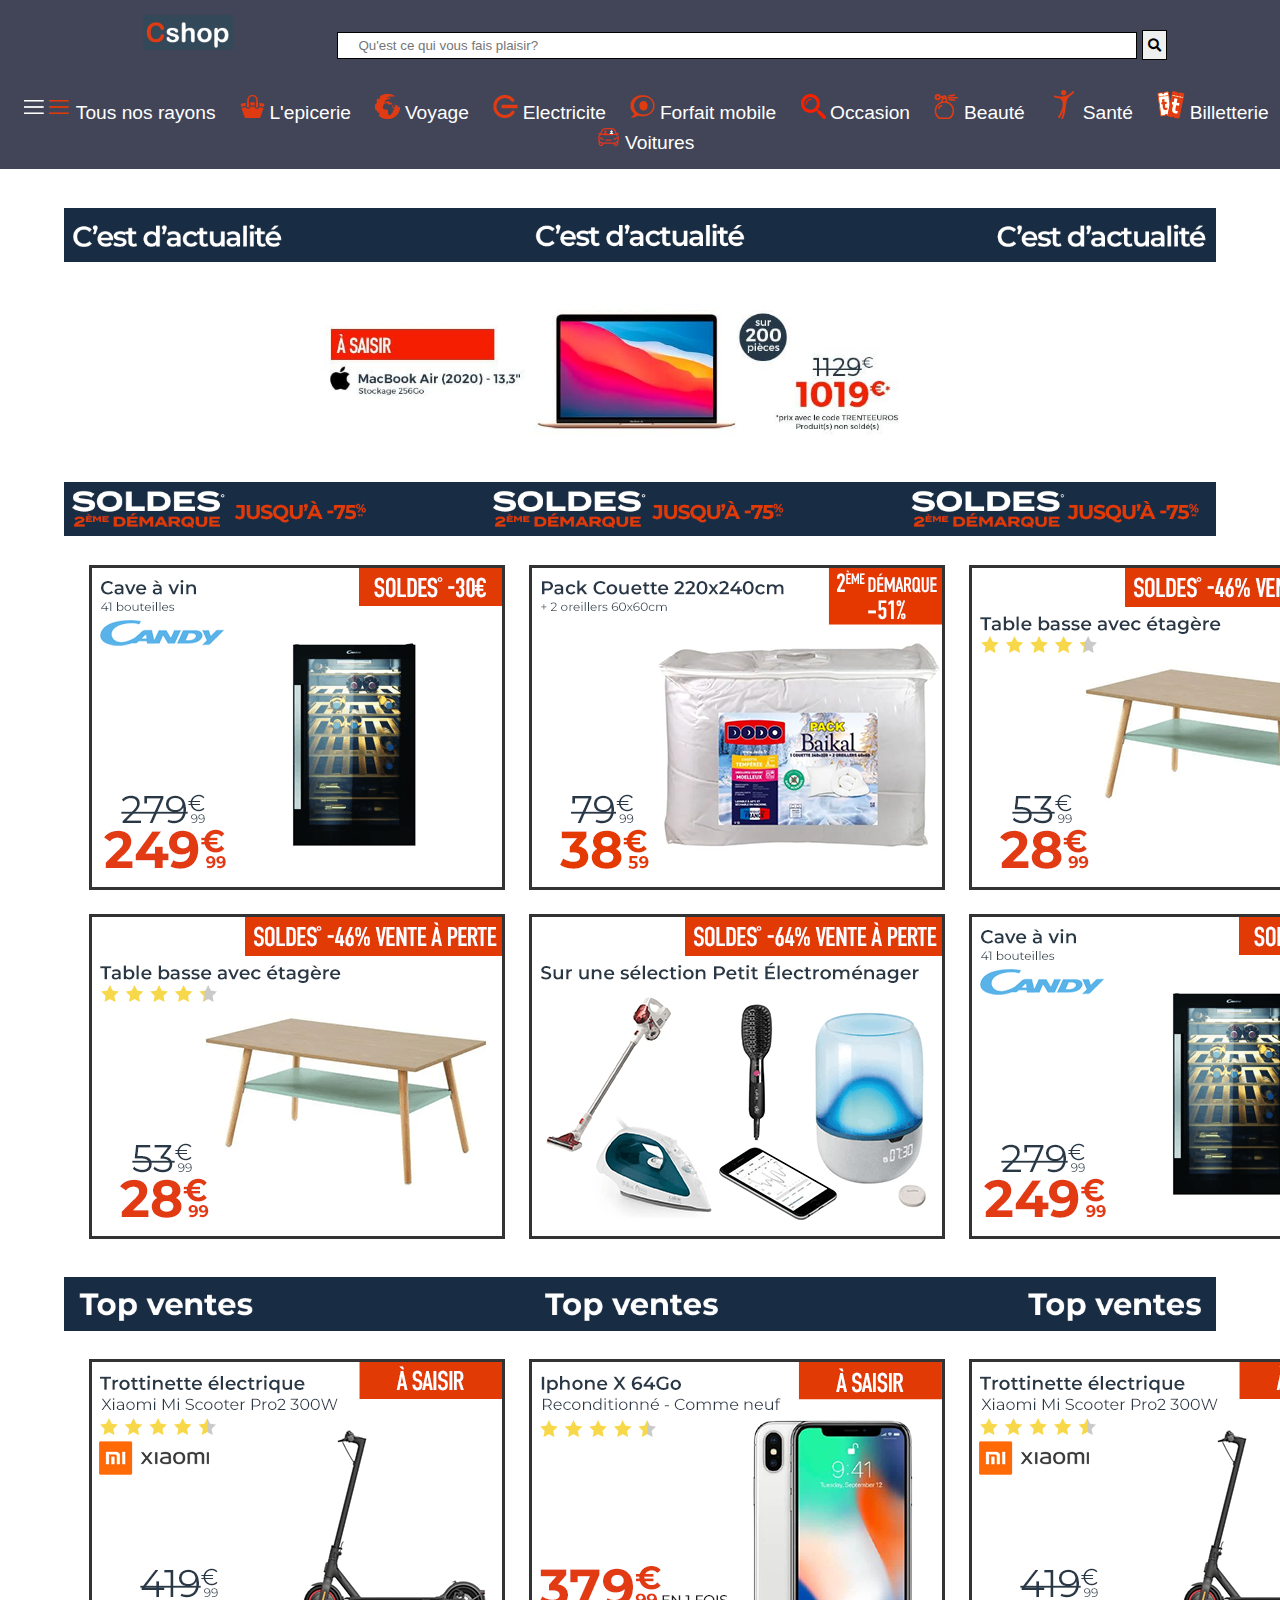
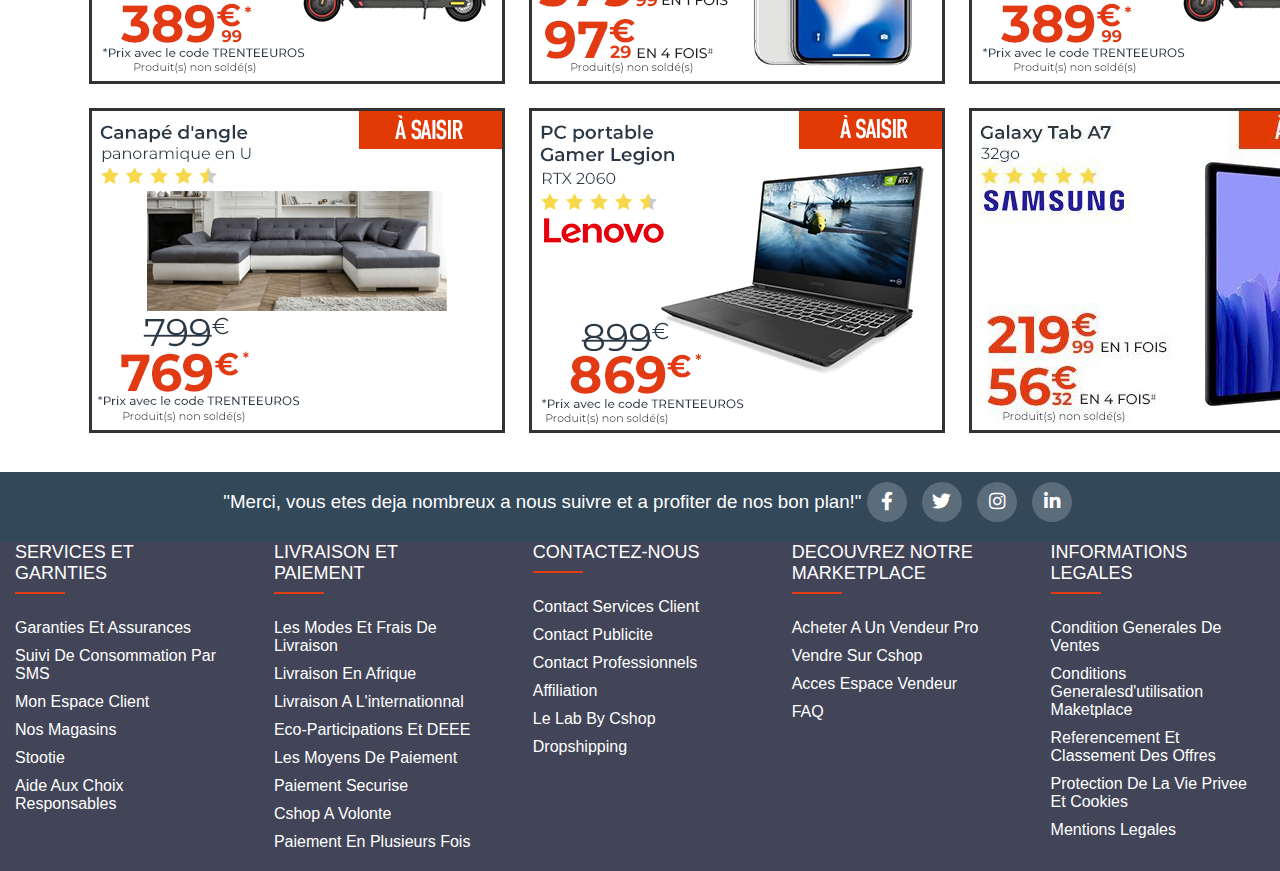
<file: index.html>
<!DOCTYPE html>
<html>
    <head>
        <meta charset="utf-8" />
        <link rel="icon" type="image/png" href="image/c..png" />
        <link rel="stylesheet" href="styles1.css" />
        <link rel="stylesheet" type="text/css" href="https://cdnjs.cloudflare.com/ajax/libs/font-awesome/5.15.1/css/all.min.css">
        <title></title>
    </head>
    <body>
        <div id="wrapper">
            <div id="main_page">
                <div class="headere">
                    <div class="recherche">
                        <img src="image/s..png">
                        <input type="search" id="search" placeholder="Qu'est ce qui vous fais plaisir?" >
                        <button type="submit"><i class="fa fa-search"></i></button>
                    </div>
                </div>
                <div class="clear"></div>
                <nav>
                    <ul>
                        <li><img src="image/burg.png"> <a href="index.html">Tous nos rayons</a></li>
                        <li><img src="image/courses.png"> <a href="epcerie.html">L'epicerie</a></li>
                        <li><img src="image/voyage.png"> <a href="voyage.html">Voyage</a></li>
                        <li><img src="image/elect.png"> <a href="#">Electricite</a></li>
                        <li><img src="image/mobile.png"> <a href="#">Forfait mobile</a></li>
                        <li><img src="image/occ.png"> <a href="#">Occasion</a></li>
                        <li><img src="image/beau.png"> <a href="#">Beauté</a></li>
                        <li><img src="image/sante.png"> <a href="#">Santé</a></li>
                        <li><img src="image/bil.png"> <a href="#">Billetterie</a></li>
                        <li><img src="image/voiture.png"> <a href="#">Voitures</a></li>
                    </ul>
                </nav>
                <div class="clear"></div>
                <div>

                </div>
                <div class="clear"></div>
                <div class="bloc_1">
                    <img src="image/r0.png">
                    <img src="image/r1.jpg">
                    <img src="image/r2.png">
                </div>
                <div>
                    <div class="flexbox">
                        <div class="flex_box flex_box_1"><img src="image/r3.png"></div>
                        <div class="flex_box flex_box_2"><img src="image/r4.png"></div>
                        <div class="flex_box flex_box_3"><img src="image/r5.png"></div>
                    </div>
                    <div class="flexbox">
                        <div class="flex_box flex_box_1"><img src="image/r6.png"></div>
                        <div class="flex_box flex_box_2"><img src="image/r7.png"></div>
                        <div class="flex_box flex_box_3"><img src="image/r3.png"></div>
                    </div>
                </div>
                <div class="clear"></div>
                <div class="bloc_1">
                    <img src="image/r8.png">
                </div>
                <div class="clear"></div>
                <div>
                    <div class="flexbox">
                        <div class="flex_box flex_box_1"><img src="image/t1.png"></div>
                        <div class="flex_box flex_box_2"><img src="image/t2.png"></div>
                        <div class="flex_box flex_box_3"><img src="image/t3.png"></div>
                    </div>
                    <div class="flexbox">
                        <div class="flex_box flex_box_1"><img src="image/t4.png"></div>
                        <div class="flex_box flex_box_2"><img src="image/t5.png"></div>
                        <div class="flex_box flex_box_3"><img src="image/t8.jpg"></div>
                    </div>
                </div>
            </div>
        </div>
        <footer class="footer">
            <div class="container">
                <div class="social-links">
                    <span> "Merci, vous etes deja nombreux a nous suivre et a profiter de nos bon plan!" </span>
                    <a href="#"><i class="fab fa-facebook-f"></i></a>
                    <a href="#"><i class="fab fa-twitter"></i></a>
                    <a href="#"><i class="fab fa-instagram"></i></a>
                    <a href="#"><i class="fab fa-linkedin-in"></i></a>
                </div>
                <div class="clear"></div>
                <div class="row">
                    <div class="footer-col">
                        <h4>SERVICES ET GARNTIES</h4>
                        <ul>
                            <li><a href="#">Garanties et assurances</a></li>
                            <li><a href="#">Suivi de consommation par SMS</a></li>
                            <li><a href="#">Mon Espace client</a></li>
                            <li><a href="#">Nos magasins</a></li>
                            <li><a href="#">Stootie</a></li>
                            <li><a href="#">Aide aux choix responsables</a></li>
                        </ul>
                    </div>
                    <div class="footer-col">
                        <h4>LIVRAISON ET PAIEMENT</h4>
                        <ul>
                            <li><a href="#">Les modes et frais de livraison</a></li>
                            <li><a href="#">livraison en afrique</a></li>
                            <li><a href="#">livraison a l'internationnal</a></li>
                            <li><a href="#">Eco-participations et DEEE</a></li>
                            <li><a href="#">Les moyens de paiement</a></li>
                            <li><a href="#">paiement securise</a></li>
                            <li><a href="#">Cshop a volonte</a></li>
                            <li><a href="#">Paiement en plusieurs fois</a></li>
                        </ul>
                    </div>
                    <div class="footer-col">
                        <h4>CONTACTEZ-NOUS</h4>
                        <ul>
                            <li><a href="#">Contact Services client</a></li>
                            <li><a href="#">Contact Publicite</a></li>
                            <li><a href="#">Contact professionnels</a></li>
                            <li><a href="#">Affiliation</a></li>
                            <li><a href="#">Le lab by Cshop</a></li>
                            <li><a href="#">Dropshipping</a></li>
                            <li><a href="#"></a></li>
                        </ul>
                    </div>
                        <div class="footer-col">
                            <h4>DECOUVREZ NOTRE MARKETPLACE</h4>
                            <ul>
                                <li><a href="#">Acheter a un vendeur pro</a></li>
                                <li><a href="#">vendre sur Cshop</a></li>
                                <li><a href="#">Acces espace vendeur</a></li>
                                <li><a href="#">FAQ</a></li>
                            </ul>
                        </div>
                        <div class="footer-col">
                            <h4>INFORMATIONS LEGALES</h4>
                            <ul>
                                <li><a href="#">condition generales de ventes</a></li>
                                <li><a href="#">Conditions generalesd'utilisation maketplace</a></li>
                                <li><a href="#">referencement et classement des offres</a></li>
                                <li><a href="#">protection de la vie privee et cookies</a></li>
                                <li><a href="#">Mentions legales</a></li>
                            </ul>
                        </div>
                    </div>
                </div>
            </div>
       </footer>
    </body>
</html>
</file>
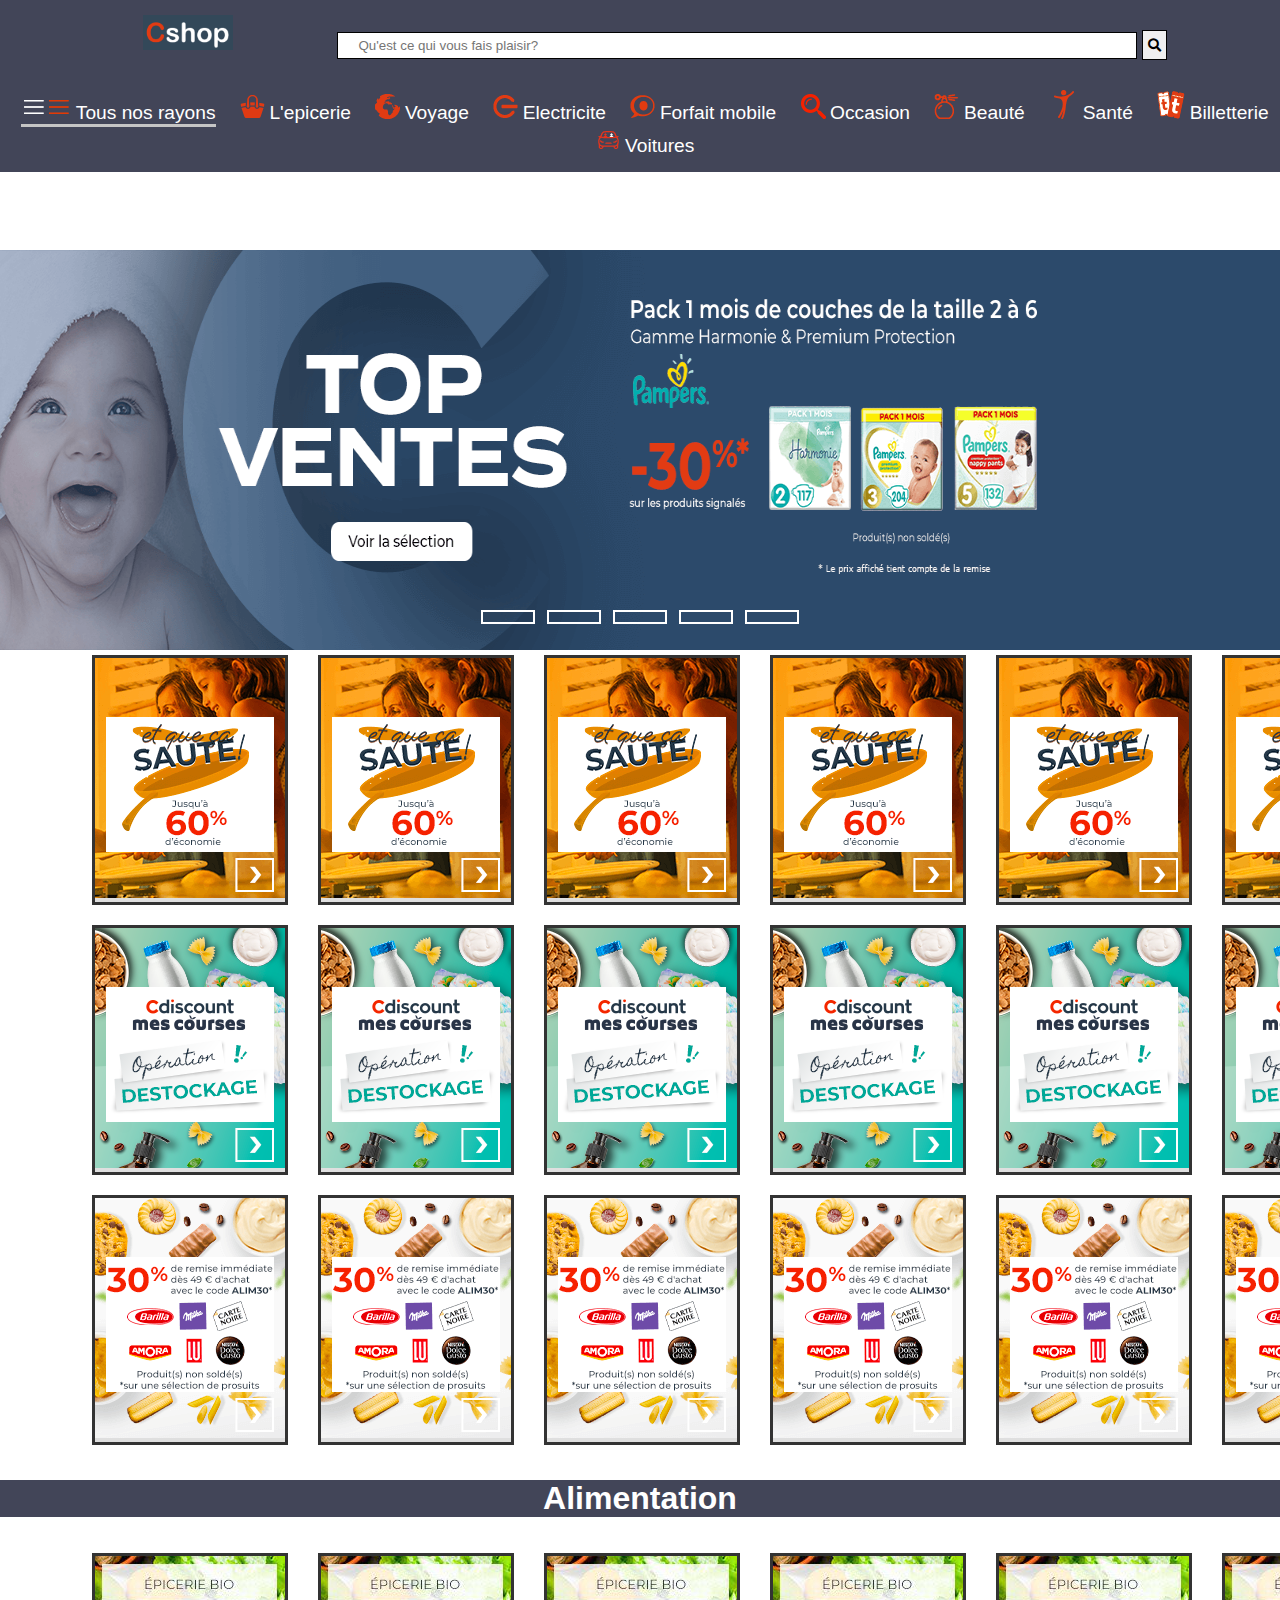
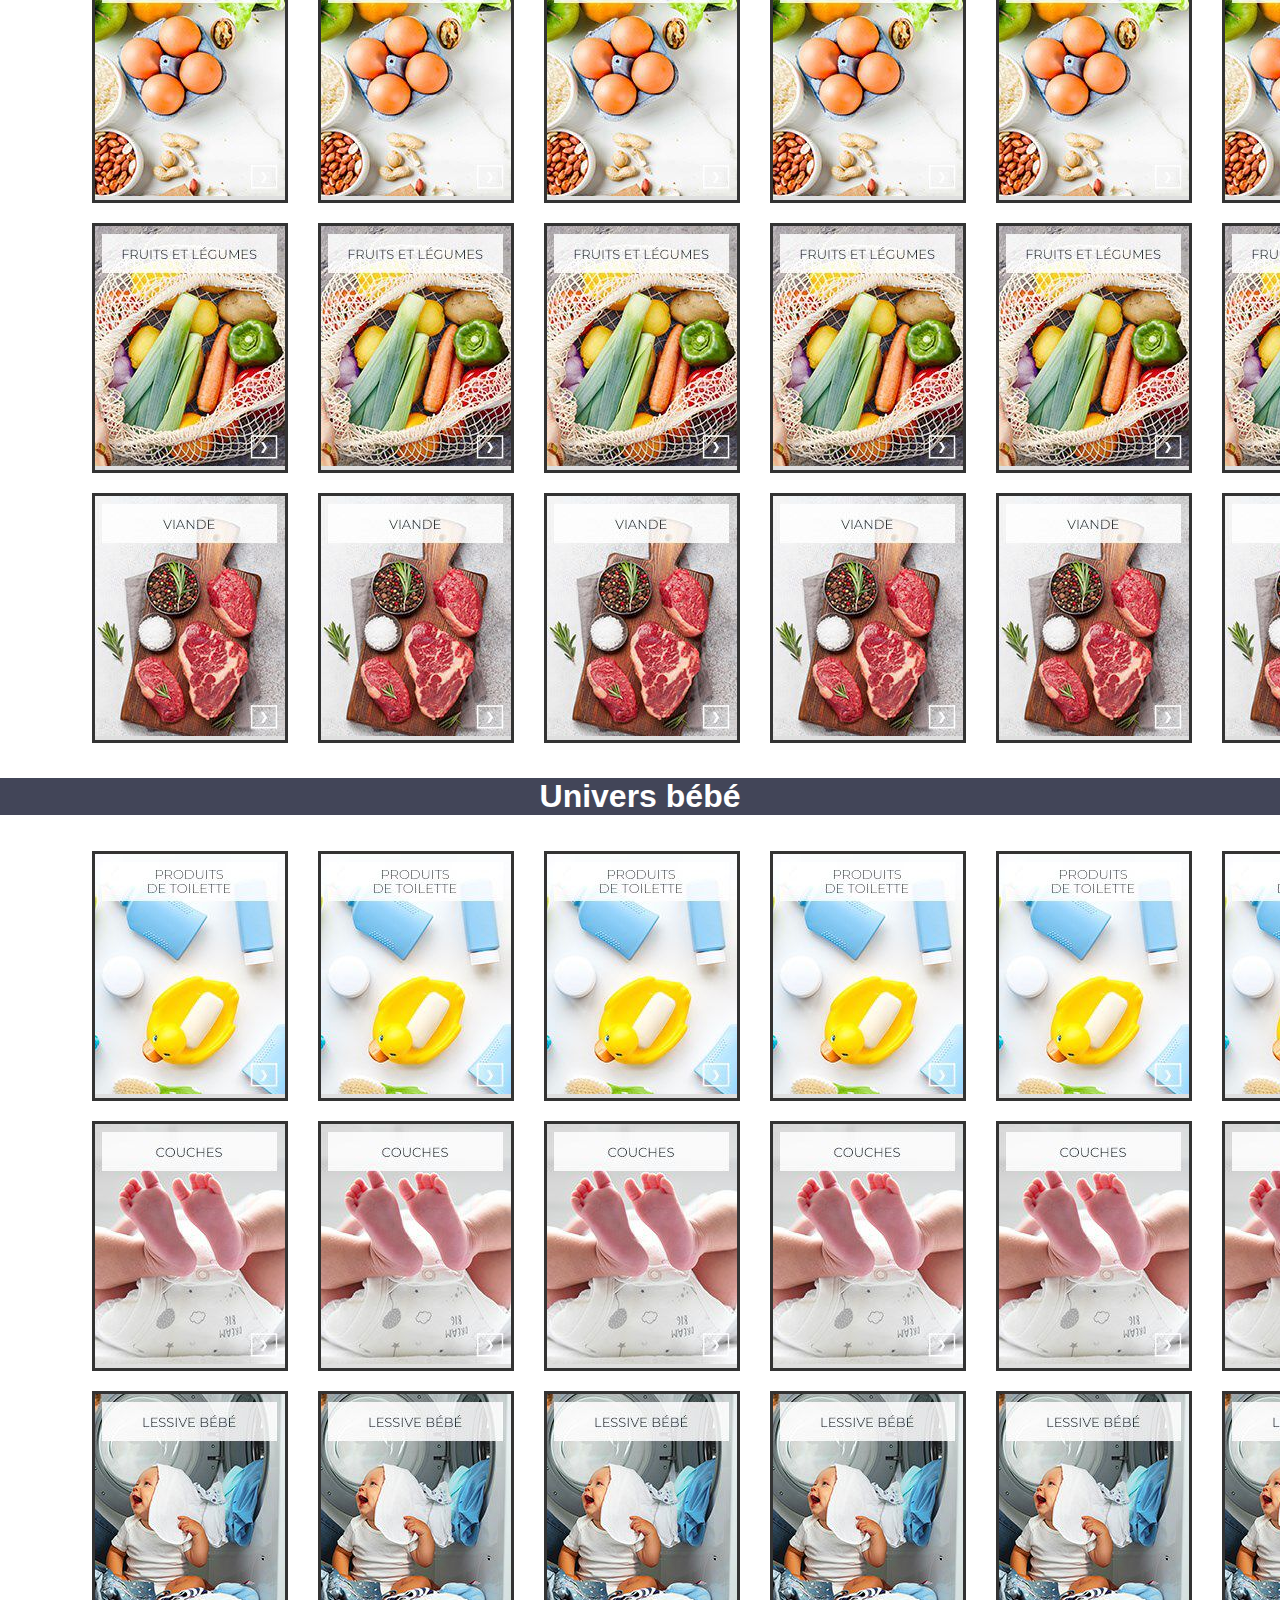
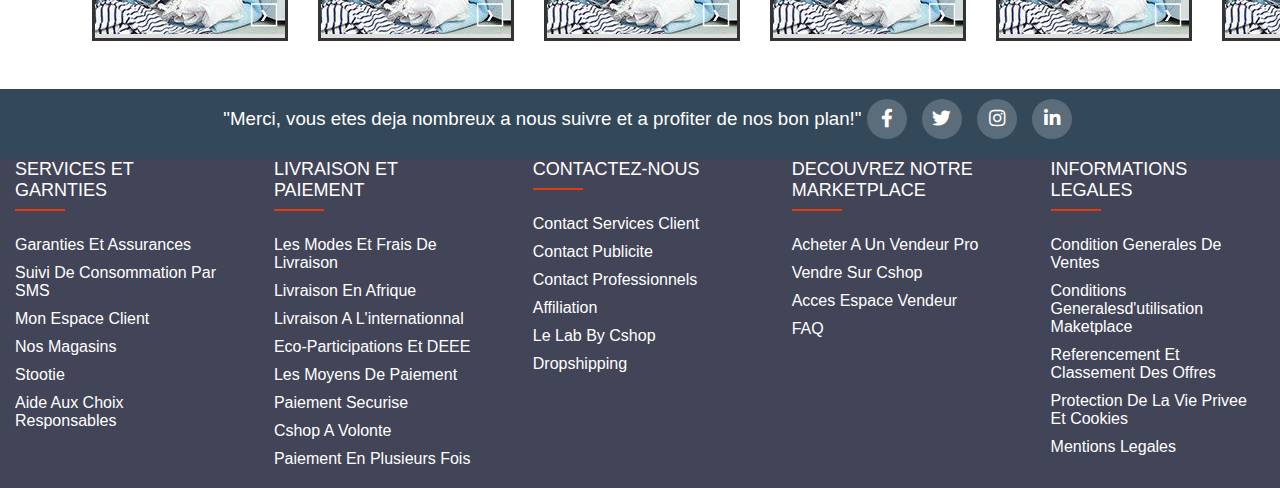
<file: epcerie.html>
<!DOCTYPE html>
<html>
    <head>

        <meta charset="utf-8" />
        <link rel="icon" type="image/png" href="image/c..png" />
        <link rel="stylesheet" href="styles.css" />
        <link rel="stylesheet" type="text/css" href="https://cdnjs.cloudflare.com/ajax/libs/font-awesome/5.15.1/css/all.min.css">
        <title></title>
    </head>
    <body>
        <div class="wrapper">
            <div id="main_page">
                <div class="headere">
                    <div class="recherche">
                      <img src="image/s..png">
                        <input type="search" id="search" placeholder="Qu'est ce qui vous fais plaisir?" >
                        <button type="submit"><i class="fa fa-search"></i></button>
                    </div>
                </div>
                <div class="clear"></div>
                <nav>
                    <ul>
                        <li class="active"><img src="image/burg.png"> <a href="index.html">Tous nos rayons</a></li>
                        <li><img src="image/courses.png"> <a href="epcerie.html">L'epicerie</a></li>
                        <li><img src="image/voyage.png"> <a href="voyage.html">Voyage</a></li>
                        <li><img src="image/elect.png"> <a href="#">Electricite</a></li>
                        <li><img src="image/mobile.png"> <a href="#">Forfait mobile</a></li>
                        <li><img src="image/occ.png"> <a href="#">Occasion</a></li>
                        <li><img src="image/beau.png"> <a href="#">Beauté</a></li>
                        <li><img src="image/sante.png"> <a href="#">Santé</a></li>
                        <li><img src="image/bil.png"> <a href="#">Billetterie</a></li>
                        <li><img src="image/voiture.png"> <a href="#">Voitures</a></li>
                    </ul>
                </nav>
                <div class="clear"></div>
               
            </div>

            <div class="slidershow middle">
                <div class="slides">
                  <input type="radio" name="r" id="r1" checked>
                  <input type="radio" name="r" id="r2">
                  <input type="radio" name="r" id="r3">
                  <input type="radio" name="r" id="r4">
                  <input type="radio" name="r" id="r5">
                  <div class="slide s1">
                    <img src="image/slide1.png" alt="">
                  </div>
                  <div class="slide">
                    <img src="image/slide2.png" alt="">
                  </div>
                  <div class="slide">
                    <img src="image/slide3.png" alt="">
                  </div>
                  <div class="slide">
                    <img src="image/slide4.png" alt="">
                  </div>
                  <div class="slide">
                    <img src="image/slide3.png" alt="">
                  </div>
                </div>
            
                <div class="navigation">
                  <label for="r1" class="bar"></label>
                  <label for="r2" class="bar"></label>
                  <label for="r3" class="bar"></label>
                  <label for="r4" class="bar"></label>
                  <label for="r5" class="bar"></label>
                </div>
            </div>
            <div class="clear"></div>

            <div class="bloc_1">
                <h1>Les Halles Cshop à table</h1>
            </div>
            <div class="clear"></div>
            <div>
              <div class="flexbox">
                <div class="flex_box flex_box_1"><img src="image/a.png"></div>
                <div class="flex_box flex_box_2"><img src="image/a.png"></div>
                <div class="flex_box flex_box_3"><img src="image/a.png"></div>
                <div class="flex_box flex_box_4"><img src="image/a.png"></div>
                <div class="flex_box flex_box_5"><img src="image/a.png"></div>
                <div class="flex_box flex_box_5"><img src="image/a.png"></div>
              </div>

              <div class="flexbox1">
                <div class="flex_box flex_box_1"><img src="image/c.png"></div>
                <div class="flex_box flex_box_2"><img src="image/c.png"></div>
                <div class="flex_box flex_box_3"><img src="image/c.png"></div>
                <div class="flex_box flex_box_4"><img src="image/c.png"></div>
                <div class="flex_box flex_box_5"><img src="image/c.png"></div>
                <div class="flex_box flex_box_5"><img src="image/c.png"></div>
              </div>

              <div class="flexbox1">
                <div class="flex_box flex_box_1"><img src="image/b.png"></div>
                <div class="flex_box flex_box_2"><img src="image/b.png"></div>
                <div class="flex_box flex_box_3"><img src="image/b.png"></div>
                <div class="flex_box flex_box_4"><img src="image/b.png"></div>
                <div class="flex_box flex_box_5"><img src="image/b.png"></div>
                <div class="flex_box flex_box_5"><img src="image/b.png"></div>
              </div>

            </div>
            <div class="clear"></div>
            <div class="bloc_2">
                <h1>Alimentation</h1>
            </div>
            <div class="clear"></div>
            <div>
                <div class="flexbox">
                  <div class="flex_box flex_box_1"><img src="image/j.jpg"></div>
                  <div class="flex_box flex_box_2"><img src="image/j.jpg"></div>
                  <div class="flex_box flex_box_3"><img src="image/j.jpg"></div>
                  <div class="flex_box flex_box_4"><img src="image/j.jpg"></div>
                  <div class="flex_box flex_box_5"><img src="image/j.jpg"></div>
                  <div class="flex_box flex_box_5"><img src="image/j.jpg"></div>
                </div>
  
                <div class="flexbox1">
                  <div class="flex_box flex_box_1"><img src="image/k.jpg"></div>
                  <div class="flex_box flex_box_2"><img src="image/k.jpg"></div>
                  <div class="flex_box flex_box_3"><img src="image/k.jpg"></div>
                  <div class="flex_box flex_box_4"><img src="image/k.jpg"></div>
                  <div class="flex_box flex_box_5"><img src="image/k.jpg"></div>
                  <div class="flex_box flex_box_5"><img src="image/k.jpg"></div>
                </div>
  
                <div class="flexbox1">
                  <div class="flex_box flex_box_1"><img src="image/l.jpg"></div>
                  <div class="flex_box flex_box_2"><img src="image/l.jpg"></div>
                  <div class="flex_box flex_box_3"><img src="image/l.jpg"></div>
                  <div class="flex_box flex_box_4"><img src="image/l.jpg"></div>
                  <div class="flex_box flex_box_5"><img src="image/l.jpg"></div>
                  <div class="flex_box flex_box_5"><img src="image/l.jpg"></div>
                </div>
  
            </div>
            <div class="clear"></div>
            <div class="bloc_2">
                <h1>Univers bébé</h1>
            </div>
            <div class="clear"></div>
            <div>
                <div class="flexbox">
                  <div class="flex_box flex_box_1"><img src="image/r.jpg"></div>
                  <div class="flex_box flex_box_2"><img src="image/r.jpg"></div>
                  <div class="flex_box flex_box_3"><img src="image/r.jpg"></div>
                  <div class="flex_box flex_box_4"><img src="image/r.jpg"></div>
                  <div class="flex_box flex_box_5"><img src="image/r.jpg"></div>
                  <div class="flex_box flex_box_5"><img src="image/r.jpg"></div>
                </div>
  
                <div class="flexbox1">
                  <div class="flex_box flex_box_1"><img src="image/s.jpg"></div>
                  <div class="flex_box flex_box_2"><img src="image/s.jpg"></div>
                  <div class="flex_box flex_box_3"><img src="image/s.jpg"></div>
                  <div class="flex_box flex_box_4"><img src="image/s.jpg"></div>
                  <div class="flex_box flex_box_5"><img src="image/s.jpg"></div>
                  <div class="flex_box flex_box_5"><img src="image/s.jpg"></div>
                </div>
  
                <div class="flexbox1">
                  <div class="flex_box flex_box_1"><img src="image/t.jpg"></div>
                  <div class="flex_box flex_box_2"><img src="image/t.jpg"></div>
                  <div class="flex_box flex_box_3"><img src="image/t.jpg"></div>
                  <div class="flex_box flex_box_4"><img src="image/t.jpg"></div>
                  <div class="flex_box flex_box_5"><img src="image/t.jpg"></div>
                  <div class="flex_box flex_box_5"><img src="image/t.jpg"></div>
                </div>
  
            </div>


        </div>

        <footer class="footer">
            <div class="container">
                <div class="social-links">
                    <span> "Merci, vous etes deja nombreux a nous suivre et a profiter de nos bon plan!" </span>
                    <a href="#"><i class="fab fa-facebook-f"></i></a>
                    <a href="#"><i class="fab fa-twitter"></i></a>
                    <a href="#"><i class="fab fa-instagram"></i></a>
                    <a href="#"><i class="fab fa-linkedin-in"></i></a>
                </div>
                <div class="clear"></div>
                <div class="row">
                    <div class="footer-col">
                        <h4>SERVICES ET GARNTIES</h4>
                        <ul>
                            <li><a href="#">Garanties et assurances</a></li>
                            <li><a href="#">Suivi de consommation par SMS</a></li>
                            <li><a href="#">Mon Espace client</a></li>
                            <li><a href="#">Nos magasins</a></li>
                            <li><a href="#">Stootie</a></li>
                            <li><a href="#">Aide aux choix responsables</a></li>
                        </ul>
                    </div>
                    <div class="footer-col">
                        <h4>LIVRAISON ET PAIEMENT</h4>
                        <ul>
                            <li><a href="#">Les modes et frais de livraison</a></li>
                            <li><a href="#">livraison en afrique</a></li>
                            <li><a href="#">livraison a l'internationnal</a></li>
                            <li><a href="#">Eco-participations et DEEE</a></li>
                            <li><a href="#">Les moyens de paiement</a></li>
                            <li><a href="#">paiement securise</a></li>
                            <li><a href="#">Cshop a volonte</a></li>
                            <li><a href="#">Paiement en plusieurs fois</a></li>
                        </ul>
                    </div>
                    <div class="footer-col">
                        <h4>CONTACTEZ-NOUS</h4>
                        <ul>
                            <li><a href="#">Contact Services client</a></li>
                            <li><a href="#">Contact Publicite</a></li>
                            <li><a href="#">Contact professionnels</a></li>
                            <li><a href="#">Affiliation</a></li>
                            <li><a href="#">Le lab by Cshop</a></li>
                            <li><a href="#">Dropshipping</a></li>
                            <li><a href="#"></a></li>
                        </ul>
                    </div>
                        <div class="footer-col">
                            <h4>DECOUVREZ NOTRE MARKETPLACE</h4>
                            <ul>
                                <li><a href="#">Acheter a un vendeur pro</a></li>
                                <li><a href="#">vendre sur Cshop</a></li>
                                <li><a href="#">Acces espace vendeur</a></li>
                                <li><a href="#">FAQ</a></li>
                            </ul>
                        </div>
                        <div class="footer-col">
                            <h4>INFORMATIONS LEGALES</h4>
                            <ul>
                                <li><a href="#">condition generales de ventes</a></li>
                                <li><a href="#">Conditions generalesd'utilisation maketplace</a></li>
                                <li><a href="#">referencement et classement des offres</a></li>
                                <li><a href="#">protection de la vie privee et cookies</a></li>
                                <li><a href="#">Mentions legales</a></li>
                            </ul>
                        </div>
                    </div>
                </div>
            </div>
       </footer>
    </body>
</html>
</file>
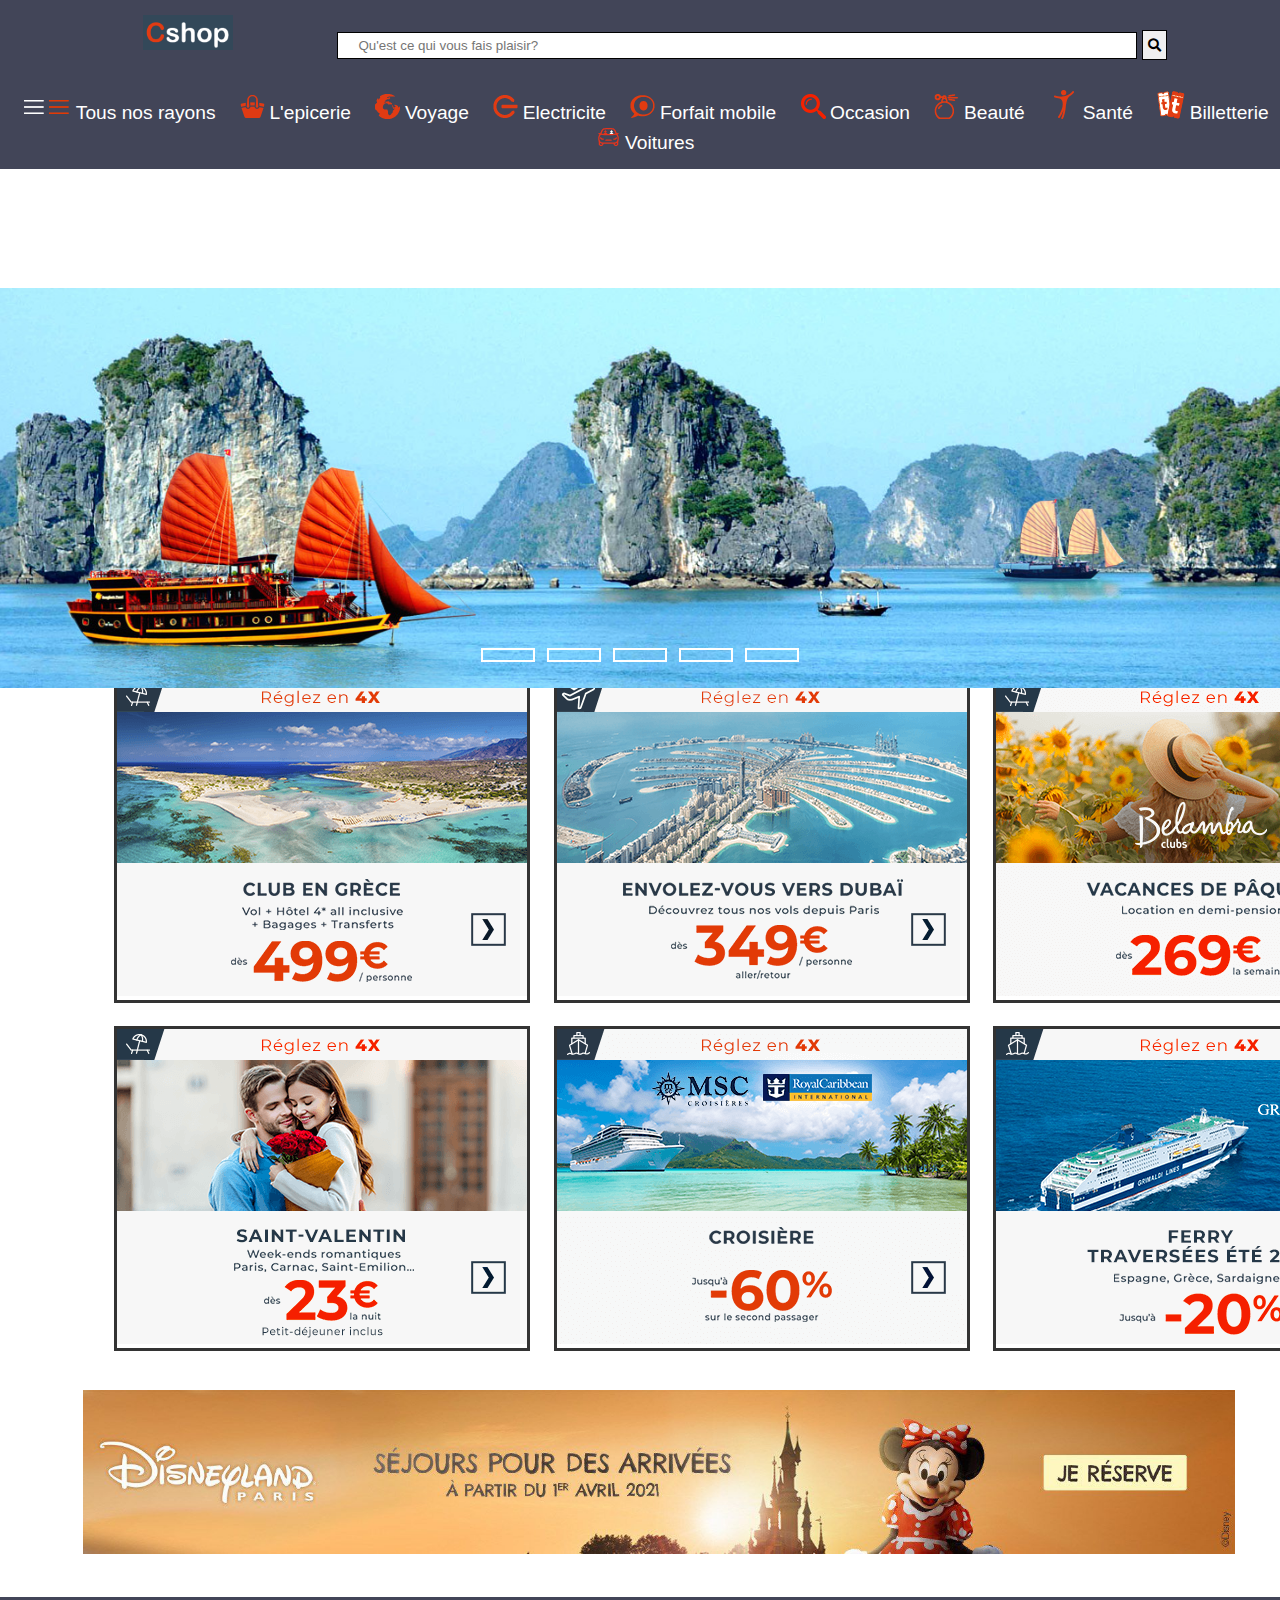
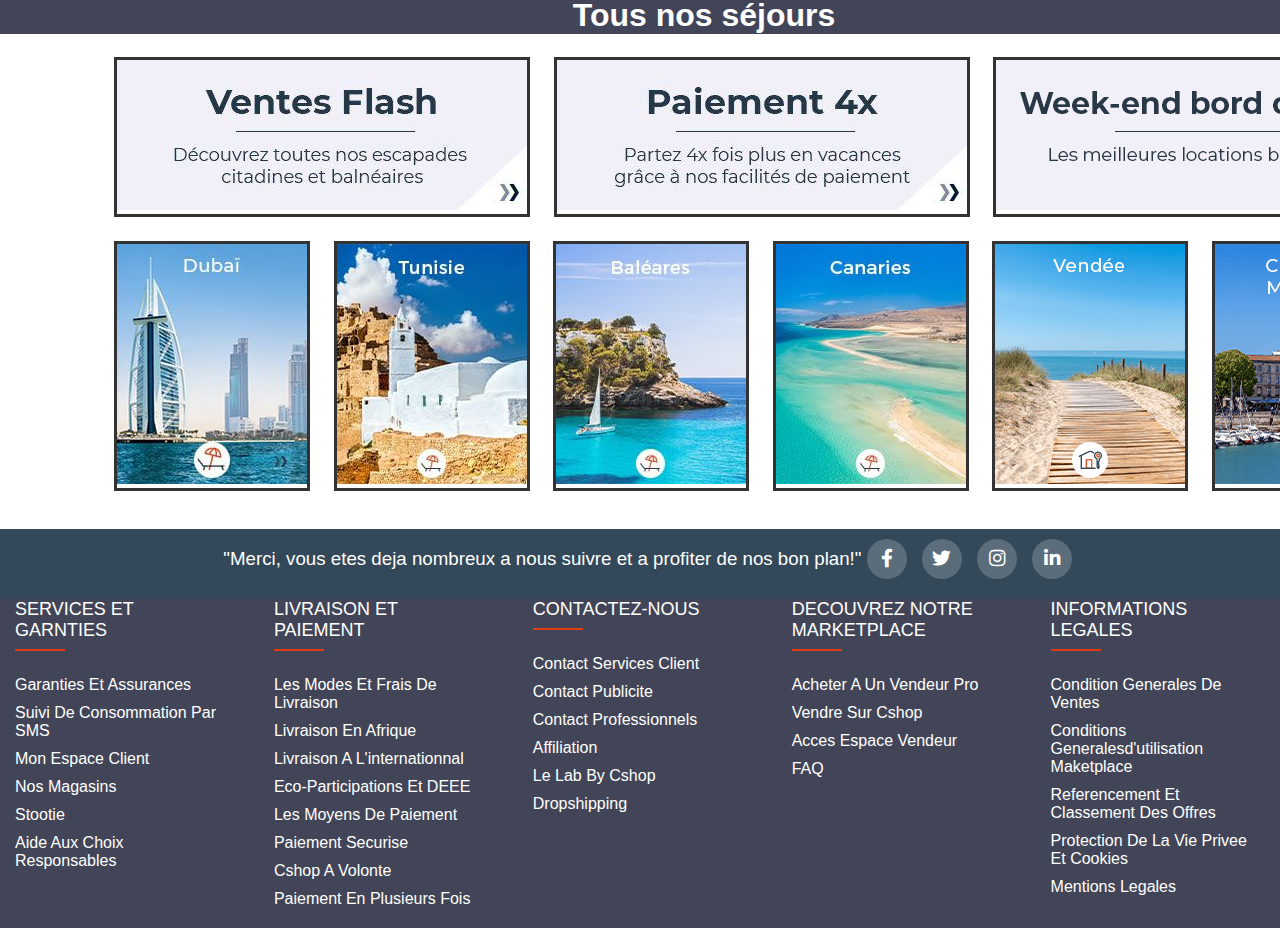
<file: voyage.html>
<!DOCTYPE html>
<html>
    <head>
        <meta charset="utf-8" />
        <link rel="icon" type="image/png" href="image/c..png" />
        <link rel="stylesheet" href="styles2.css" />
        <link rel="stylesheet" type="text/css" href="https://cdnjs.cloudflare.com/ajax/libs/font-awesome/5.15.1/css/all.min.css">

        <title></title>
    </head>
    <body>
        <div id="wrapper">
            <div id="main_page">
                <div class="headere">
                    <div class="recherche">
                        <img src="image/s..png">
                        <input type="search" id="search" placeholder="Qu'est ce qui vous fais plaisir?" >
                        <button type="submit"><i class="fa fa-search"></i></button>
                    </div>
                </div>
                <div class="clear"></div>
                <nav>
                    <ul>
                        <li><img src="image/burg.png"> <a href="index.html">Tous nos rayons</a></li>
                        <li><img src="image/courses.png"> <a href="epcerie.html">L'epicerie</a></li>
                        <li><img src="image/voyage.png"> <a href="voyage.html">Voyage</a></li>
                        <li><img src="image/elect.png"> <a href="#">Electricite</a></li>
                        <li><img src="image/mobile.png"> <a href="#">Forfait mobile</a></li>
                        <li><img src="image/occ.png"> <a href="#">Occasion</a></li>
                        <li><img src="image/beau.png"> <a href="#">Beauté</a></li>
                        <li><img src="image/sante.png"> <a href="#">Santé</a></li>
                        <li><img src="image/bil.png"> <a href="#">Billetterie</a></li>
                        <li><img src="image/voiture.png"> <a href="#">Voitures</a></li>
                    </ul>
                </nav>
                <div class="clear"></div>
                <div class="slidershow middle">
                    <div class="slides">
                      <input type="radio" name="r" id="r1" checked>
                      <input type="radio" name="r" id="r2">
                      <input type="radio" name="r" id="r3">
                      <input type="radio" name="r" id="r4">
                      <input type="radio" name="r" id="r5">
                      <div class="slide s1">
                        <img src="image/x1.jpg" alt="">
                      </div>
                      <div class="slide">
                        <img src="image/x2.jpg" alt="">
                      </div>
                      <div class="slide">
                        <img src="image/x3.jpg" alt="">
                      </div>
                      <div class="slide">
                        <img src="image/x4.jpg" alt="">
                      </div>
                      <div class="slide">
                        <img src="image/x5.jpg" alt="">
                      </div> 
                    </div>
                
                    <div class="navigation">
                      <label for="r1" class="bar"></label>
                      <label for="r2" class="bar"></label>
                      <label for="r3" class="bar"></label>
                      <label for="r4" class="bar"></label>
                      <label for="r5" class="bar"></label>
                    </div>
                </div>
                <div class="clear"></div>
                <div class="bloc_1">
                    <h1>Decollage immediat! decouvrer nos offres</h1>
                </div>
                <div>
                    <div class="flexbox">
                        <div class="flex_box flex_box_1"><img src="image/v1.png"></div>
                        <div class="flex_box flex_box_2"><img src="image/v2.png"></div>
                        <div class="flex_box flex_box_3"><img src="image/v3.png"></div>
                    </div>
                    <div class="flexbox">
                        <div class="flex_box flex_box_1"><img src="image/v4.png"></div>
                        <div class="flex_box flex_box_2"><img src="image/v5.png"></div>
                        <div class="flex_box flex_box_3"><img src="image/v6.png"></div>
                    </div>
                </div>
                <div class="disney">
                    <img src="image/land.jpg">
                </div>
                <div class="bloc_2">
                    <h1 style="text-align: center;">Tous nos séjours</h1>
                </div>
                <div>
                    <div class="flexbox">
                        <div class="flex_box flex_box_1"><img src="image/vent.jpg"></div>
                        <div class="flex_box flex_box_2"><img src="image/pai.jpg"></div>
                        <div class="flex_box flex_box_3"><img src="image/week.png"></div>
                    </div>
                    <div class="flexbox">
                        <div class="flex_box flex_box_1"><img src="image/v23.jpg"></div>
                        <div class="flex_box flex_box_1"><img src="image/v24.jpg"></div>
                        <div class="flex_box flex_box_1"><img src="image/v25.jpg"></div>
                        <div class="flex_box flex_box_1"><img src="image/v26.jpg"></div>
                        <div class="flex_box flex_box_2"><img src="image/mer1.png"></div>
                        <div class="flex_box flex_box_3"><img src="image/mer2.png"></div>
                    </div>
                </div>
            </div>
            
            <div class="clear"></div>
        </div>
        <footer class="footer">
            <div class="container">
                <div class="social-links">
                    <span> "Merci, vous etes deja nombreux a nous suivre et a profiter de nos bon plan!" </span>
                    <a href="#"><i class="fab fa-facebook-f"></i></a>
                    <a href="#"><i class="fab fa-twitter"></i></a>
                    <a href="#"><i class="fab fa-instagram"></i></a>
                    <a href="#"><i class="fab fa-linkedin-in"></i></a>
                </div>
                <div class="clear"></div>
                <div class="row">
                    <div class="footer-col">
                        <h4>SERVICES ET GARNTIES</h4>
                        <ul>
                            <li><a href="#">Garanties et assurances</a></li>
                            <li><a href="#">Suivi de consommation par SMS</a></li>
                            <li><a href="#">Mon Espace client</a></li>
                            <li><a href="#">Nos magasins</a></li>
                            <li><a href="#">Stootie</a></li>
                            <li><a href="#">Aide aux choix responsables</a></li>
                        </ul>
                    </div>
                    <div class="footer-col">
                        <h4>LIVRAISON ET PAIEMENT</h4>
                        <ul>
                            <li><a href="#">Les modes et frais de livraison</a></li>
                            <li><a href="#">livraison en afrique</a></li>
                            <li><a href="#">livraison a l'internationnal</a></li>
                            <li><a href="#">Eco-participations et DEEE</a></li>
                            <li><a href="#">Les moyens de paiement</a></li>
                            <li><a href="#">paiement securise</a></li>
                            <li><a href="#">Cshop a volonte</a></li>
                            <li><a href="#">Paiement en plusieurs fois</a></li>
                        </ul>
                    </div>
                    <div class="footer-col">
                        <h4>CONTACTEZ-NOUS</h4>
                        <ul>
                            <li><a href="#">Contact Services client</a></li>
                            <li><a href="#">Contact Publicite</a></li>
                            <li><a href="#">Contact professionnels</a></li>
                            <li><a href="#">Affiliation</a></li>
                            <li><a href="#">Le lab by Cshop</a></li>
                            <li><a href="#">Dropshipping</a></li>
                            <li><a href="#"></a></li>
                        </ul>
                    </div>
                        <div class="footer-col">
                            <h4>DECOUVREZ NOTRE MARKETPLACE</h4>
                            <ul>
                                <li><a href="#">Acheter a un vendeur pro</a></li>
                                <li><a href="#">vendre sur Cshop</a></li>
                                <li><a href="#">Acces espace vendeur</a></li>
                                <li><a href="#">FAQ</a></li>
                            </ul>
                        </div>
                        <div class="footer-col">
                            <h4>INFORMATIONS LEGALES</h4>
                            <ul>
                                <li><a href="#">condition generales de ventes</a></li>
                                <li><a href="#">Conditions generalesd'utilisation maketplace</a></li>
                                <li><a href="#">referencement et classement des offres</a></li>
                                <li><a href="#">protection de la vie privee et cookies</a></li>
                                <li><a href="#">Mentions legales</a></li>
                            </ul>
                        </div>
                    </div>
                </div>
            </div>
       </footer>
    </body>
</html>
</file>
<file: styles1.css>
.container{
	margin:auto;
}

*{
	margin:0;
	padding:0;
}

.clear{
    clear: both;
}


/*menu de navigation*/

.headere{
    padding: 15px;
    background-color: #424558;
}


Body{
    font-family: 'source code pro', Calibri, serif;
    margin: 0px;
	padding: 0px;
	overflow-x: hidden;
	font-family: 'Trebuchet MS', Arial, sans-serif;
}

nav
{
display: inline-block;
width:100%;
text-align:center;
background-color: #424558;
padding: 15px;
}

nav ul
{
list-style-type: none;

}
nav li
{
display: inline-block;
margin-right: 20px;
}
nav a
{
font-size: 1.2em;
color: #ffffff;
padding-bottom: 3px;
text-decoration: none;
}
nav a:hover
{
color: #c5c5c5;
border-bottom: 3px solid #c5c5c5;
}

/*barre de recherche*/
#search{
    padding: 5px;
    border: 1px solid;
    outline: none;
    padding-left: 20px;
    width: 800px;
    margin-left: 100px;
}

div button{
    height: 30px;
    padding: 5px;
    border: 1px solid;
    outline: none;
}
.headere{
  width: 100%;
}
.recherche img{
	width: 90px;
	margin-left: 10%;
	/*margin: 2% 0% 0% 3%;*/
}

/*footer*/
.row{
	display: flex;
	flex-wrap: wrap;
}
ul{
	list-style: none;
}
.footer{
	background-color: #424558;
    padding-bottom: 20px ;
    margin-bottom: 0%;
    margin-top: 3%;
    position: bottom;
    width: 102%;
}
.footer-col{
   width: 16%;
   padding: 0 15px;
   margin-right: 20px
}
.footer-col h4{
	font-size: 18px;
	color: #ffffff;
	text-transform: capitalize;
	margin-bottom: 35px;
	font-weight: 500;
	position: relative;
}
.footer-col h4::before{
	content: '';
	position: absolute;
	left:0;
	bottom: -10px;
	background-color: #e13b13;
	height: 2px;
	box-sizing: border-box;
	width: 50px;
}
.footer-col ul li:not(:last-child){
	margin-bottom: 10px;
}
.footer-col ul li a{
	font-size: 16px;
	text-transform: capitalize;
	color: #ffffff;
	text-decoration: none;
	font-weight: 300;
	color: #ffffff;
	display: block;
	transition: all 0.3s ease;
}
.footer-col ul li a:hover{
	color: #bbbbbb;
	padding-left: 8px;
}
.social-links a{
	display: inline-block;
	height: 40px;
	width: 40px;
	background-color: rgba(255,255,255,0.2);
	margin:0 10px 10px 0;
	text-align: center;
	line-height: 40px;
	border-radius: 50%;
	color: #ffffff;
	transition: all 0.5s ease;
}
.social-links a:hover{
	color: #334859;
	background-color: #ffffff;
}
.social-links{
    background-color: #334859;
    vertical-align: middle;
    text-align: center;
    color: #fff;
    font-size: 1.17em;
    padding: 10px 0; 
}

/*contenu*/
.bloc_1 img{
	margin: 3% 05% 0% 5% ;
	width: 90%;
}
.flexbox{
	/* width: 200px; */
    display: flex;
	margin-left: 6%;
	
	
  }
.flex_box{
	border: 3px solid #333;
	margin: 2% 1% 0% 1%;
}

  .flex_box_1{
    min-height: 100px;
  }

  .flex_box_2{
    min-height: 100px;
  }
  .flex_box_3{
    min-height: 100px;
  }



margin-left: auto;
    margin-right: auto;
    max-width: 1620px;
    padding-left: 10px;
    padding-right: 10px
</file>
<file: styles.css>
.container{
	margin:auto;
}

*{
	margin:0;
	padding:0;
}

.clear{
  clear: both;
}


/*menu de navigation*/

.headere{
  padding: 15px;
  background-color: #424558;
}


Body{
  font-family: 'Trebuchet MS', Arial, sans-serif;
  margin: 0px;
  padding: 0px;
  overflow-x: hidden;
}

nav
{
display: inline-block;
width:100%;
text-align:center;
background-color: #424558;
padding: 15px;
}

nav ul
{
list-style-type: none;

}
nav li
{
display: inline-block;
margin-right: 20px;
}
nav a
{
font-size: 1.2em;
color: #ffffff;
padding-bottom: 3px;
text-decoration: none;
}
nav a:hover
{
color: #c5c5c5;
border-bottom: 3px solid #c5c5c5;
}

.active{
	color: #c5c5c5;
	border-bottom: 3px solid #c5c5c5;	

}

/*barre de recherche*/
#search{
    padding: 5px;
    border: 1px solid;
    outline: none;
    padding-left: 20px;
    width: 800px;
    margin-left: 100px;
}


div button{
    height: 30px;
    padding: 5px;
    border: 1px solid;
    outline: none;
}
.headere{
  width: 100%;
}
.recherche img{
	width: 90px;
  margin-left: 10%;
}

/*footer*/
.row{
	display: flex;
	flex-wrap: wrap;
}
ul{
	list-style: none;
}
.footer{
	background-color: #424558;
    padding-bottom: 20px ;
    margin-bottom: 0%;
    margin-top: 3%;
    position: bottom;
    width: 102%;
}
.footer-col{
   width: 16%;
   padding: 0 15px;
   margin-right: 20px
}
.footer-col h4{
	font-size: 18px;
	color: #ffffff;
	text-transform: capitalize;
	margin-bottom: 35px;
	font-weight: 500;
	position: relative;
}
.footer-col h4::before{
	content: '';
	position: absolute;
	left:0;
	bottom: -10px;
	background-color: #e13b13;
	height: 2px;
	box-sizing: border-box;
	width: 50px;
}
.footer-col ul li:not(:last-child){
	margin-bottom: 10px;
}
.footer-col ul li a{
	font-size: 16px;
	text-transform: capitalize;
	color: #ffffff;
	text-decoration: none;
	font-weight: 300;
	color: #ffffff;
	display: block;
	transition: all 0.3s ease;
}
.footer-col ul li a:hover{
	color: #bbbbbb;
	padding-left: 8px;
}
.social-links a{
	display: inline-block;
	height: 40px;
	width: 40px;
	background-color: rgba(255,255,255,0.2);
	margin:0 10px 10px 0;
	text-align: center;
	line-height: 40px;
	border-radius: 50%;
	color: #ffffff;
	transition: all 0.5s ease;
}
.social-links a:hover{
	color: #334859;
	background-color: #ffffff;
}
.social-links{
    background-color: #334859;
    vertical-align: middle;
    text-align: center;
    color: #fff;
    font-size: 1.17em;
    padding: 10px 0; 
}


/* slider image*/
  .slidershow{
    /*width: 100%;*/
    height: 400px;
    overflow: hidden;
    margin-top: 0%;
  }
  .middle{
    position: absolute;
    top: 50%;
    left: 50%;
    transform: translate(-50%,-50%);
    width: 105%;
  }
  .navigation{
    position: absolute;
    bottom: 20px;
    left: 50%;
    transform: translateX(-50%);
    display: flex;
  }
  .bar{
    width: 50px;
    height: 10px;
    border: 2px solid #fff;
    margin: 6px;
    cursor: pointer;
    transition: 0.4s;
  }
  .bar:hover{
    background: #fff;
  }
  
  input[name="r"]{
    
      position: absolute;
      visibility: hidden;
  }
  
  .slides{
    width: 500%;
    height: 100%;
    display: flex;
  }
  
  .slide{
    width: 20%;
    transition: 0.6s;
  }
  .slide img{
    width: 100%;
    height: 100%;
  }
  
  #r1:checked ~ .s1{
    margin-left: 0;
  }
  #r2:checked ~ .s1{
    margin-left: -20%;
  }
  #r3:checked ~ .s1{
    margin-left: -40%;
  }
  #r4:checked ~ .s1{
    margin-left: -60%;
  }
  #r5:checked ~ .s1{
    margin-left: -80%;
  }
   

  /*contenu*/

.bloc_1{
  margin-top: 32%;
  background-color: #424558;
  text-align: center;
  color: #fff;
  width: 100%;
}

.bloc_2{
  margin-top: 2%;
  background-color: #424558;
  text-align: center;
  color: #fff;
  width: 100%;
}

  .flexbox{
    display: flex;
    margin-top: 2%;
    margin-left: 6%;
  }
  .flexbox1{
    display: flex;
    padding-top: 0%;
    margin-left: 6%;
  }

  .flex_box{
    width: 190px;
    margin: 10px 15px 10px 15px;
    border: 3px solid #333;
    background-color: #dfdfdf;
    /*height: 4%;*/
  }



  .flex_box_1{
    min-height: 100px;
  }

  .flex_box_2{
    min-height: 100px;
  }
  .flex_box_3{
    min-height: 100px;
  }
  .flex_box_4{
    min-height: 100px;
  }
  .flex_box_5{
    min-height: 100px;
  }
</file>
<file: styles2.css>
.container{
	margin:auto;
}

*{
	margin:0;
	padding:0;
}

.clear{
    clear: both;
}


.recherche img #search {
	display: inline-block;
}


/*menu de navigation*/

.headere{
    padding: 15px;
    background-color: #424558;
}


Body{
    font-family: 'source code pro', Calibri, serif;
    margin: 0px;
	padding: 0px;
	overflow-x: hidden;
	font-family: 'Trebuchet MS', Arial, sans-serif;
}

nav
{
display: inline-block;
width:100%;
text-align:center;
background-color: #424558;
padding: 15px;
}

nav ul
{
list-style-type: none;

}
nav li
{
display: inline-block;
margin-right: 20px;
}
nav a
{
font-size: 1.2em;
color: #ffffff;
padding-bottom: 3px;
text-decoration: none;
}
nav a:hover
{
color: #c5c5c5;
border-bottom: 3px solid #c5c5c5;
}


/*barre de recherche*/
#search{
    padding: 5px;
    border: 1px solid;
    outline: none;
    padding-left: 20px;
    width: 800px;
	margin-left: 100px;
	margin-top: 10px;
}

div button{ 
    height: 30px;
    padding: 5px;
    border: 1px solid;
    outline: none;
}
.headere{
  width: 100%;
}

.recherche img{
	width: 90px;
	margin-left: 10%;
	/*margin: 2% 0% 0% 3%;*/
}

/*footer*/
.row{
	display: flex;
	flex-wrap: wrap;
}
ul{
	list-style: none;
}
.footer{
	background-color: #424558;
    padding-bottom: 20px ;
    margin-bottom: 0%;
    margin-top: 3%;
    position: bottom;
    width: 102%;
}
.footer-col{
   width: 16%;
   padding: 0 15px;
   margin-right: 20px
}
.footer-col h4{
	font-size: 18px;
	color: #ffffff;
	text-transform: capitalize;
	margin-bottom: 35px;
	font-weight: 500;
	position: relative;
}
.footer-col h4::before{
	content: '';
	position: absolute;
	left:0;
	bottom: -10px;
	background-color: #e13b13;
	height: 2px;
	box-sizing: border-box;
	width: 50px;
}
.footer-col ul li:not(:last-child){
	margin-bottom: 10px;
}
.footer-col ul li a{
	font-size: 16px;
	text-transform: capitalize;
	color: #ffffff;
	text-decoration: none;
	font-weight: 300;
	color: #ffffff;
	display: block;
	transition: all 0.3s ease;
}
.footer-col ul li a:hover{
	color: #bbbbbb;
	padding-left: 8px;
}
.social-links a{
	display: inline-block;
	height: 40px;
	width: 40px;
	background-color: rgba(255,255,255,0.2);
	margin:0 10px 10px 0;
	text-align: center;
	line-height: 40px;
	border-radius: 50%;
	color: #ffffff;
	transition: all 0.5s ease;
}
.social-links a:hover{
	color: #334859;
	background-color: #ffffff;
}
.social-links{
    background-color: #334859;
    vertical-align: middle;
    text-align: center;
    color: #fff;
    font-size: 1.17em;
    padding: 10px 0; 
}


/* slider image*/
.slidershow{
    /*width: 100%;*/
    height: 400px;
    overflow: hidden;
	margin-top: 3%;
	margin-bottom: 10%;
  }
  .middle{
    position: absolute;
    top: 50%;
    left: 50%;
    transform: translate(-50%,-50%);
    width: 105%;
  }
  .navigation{
    position: absolute;
    bottom: 20px;
    left: 50%;
    transform: translateX(-50%);
    display: flex;
  }
  .bar{
    width: 50px;
    height: 10px;
    border: 2px solid #fff;
    margin: 6px;
    cursor: pointer;
    transition: 0.4s;
  }
  .bar:hover{
    background: #fff;
  }
  
  input[name="r"]{
    
      position: absolute;
      visibility: hidden;
  }
  
  .slides{
    width: 500%;
    height: 100%;
    display: flex;
  }
  
  .slide{
    width: 20%;
    transition: 0.6s;
  }
  .slide img{
    width: 100%;
    height: 100%;
  }
  
  #r1:checked ~ .s1{
    margin-left: 0;
  }
  #r2:checked ~ .s1{
    margin-left: -20%;
  }
  #r3:checked ~ .s1{
    margin-left: -40%;
  }
  #r4:checked ~ .s1{
    margin-left: -60%;
  }
  #r5:checked ~ .s1{
    margin-left: -80%;
  }
   
/*contenu*/
.bloc_1{
	margin-top: 35%;
	background-color: #424558;
	text-align: center;
	color: #fff;
	width: 110%;
  }
  .bloc_1 h1{
	  text-align: center;
  }

  .flexbox{
    display: flex;
	margin-left: 8%;
	
	
  }
.flex_box{
	border: 3px solid #333;
	margin: 2% 1% 0% 1%;
}

  .flex_box_1{
    min-height: 100px;
  }

  .flex_box_2{
    min-height: 100px;
  }
  .flex_box_3{
    min-height: 100px;
  }

 .disney img{
	margin: 3% 05% 0% 6.5% ;
	width: 90%;
  } 

  .bloc_2{
	margin-top: 3%;
	background-color: #424558;
	text-align: center;
	color: #fff;
	width: 110%;

  }
</file>
